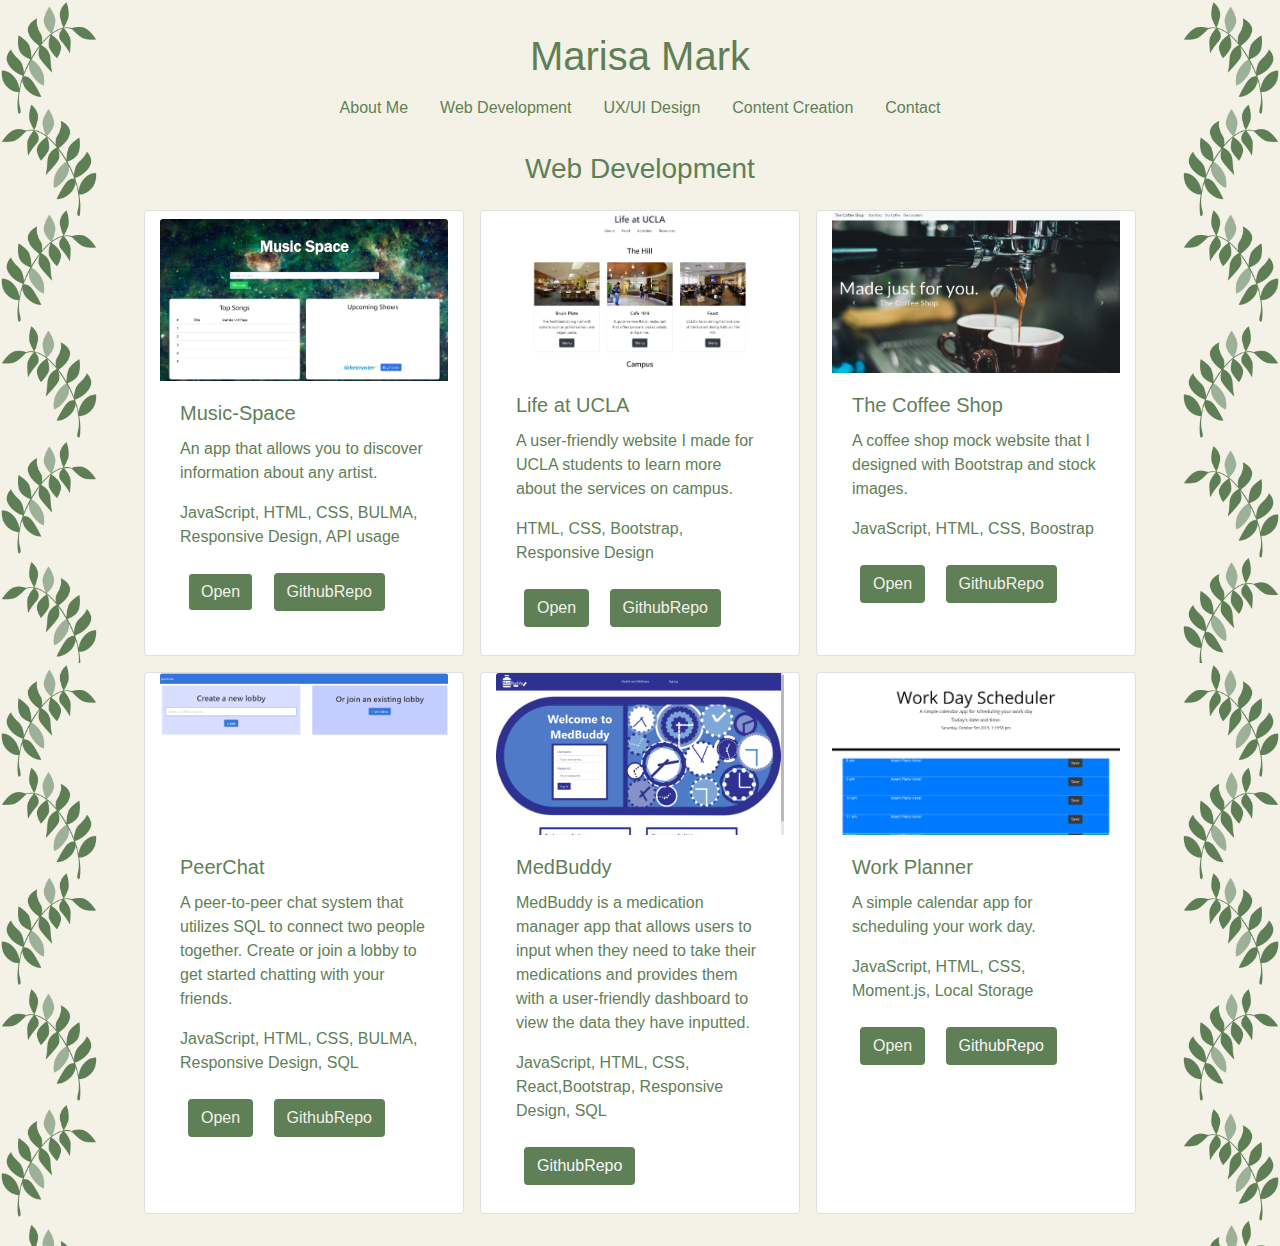
<file: index.html>
<!DOCTYPE html>
<html>
<meta charset="UTF-8">

<head>
    <title>
        Welcome to Marisa Mark's Portfolio!
    </title>
    <link rel="stylesheet" href="https://stackpath.bootstrapcdn.com/bootstrap/4.3.1/css/bootstrap.min.css"
        integrity="sha384-ggOyR0iXCbMQv3Xipma34MD+dH/1fQ784/j6cY/iJTQUOhcWr7x9JvoRxT2MZw1T" crossorigin="anonymous">
    <link rel="stylesheet" href="style.css">

</head>

<body id="webdesign">

    <header>
        <nav class="navbar navbar-expand-lg">
            <div class="col">
                <div class="row justify-content-center">
                    <a class="nav-item" href="index.html">
                        <h1 class="mt-4">Marisa Mark</h1>
                    </a>
                </div>
                <div class="row justify-content-center mb-3">
                    <a class="nav-item nav-link" href="aboutme.html">About Me<span class="sr-only">(current)</span></a>
                    <a class="nav-item nav-link active" href="index.html">Web Development</a>
                    <a class="nav-item nav-link active" href="UXUI.html">UX/UI Design</a>
                    <a class="nav-item nav-link active" href="contentcreation.html">Content Creation</a>
                    <a class="nav-item nav-link" href="contact.html">Contact</a>
                </div>
            </div>
        </nav>

    </header>
    <div class="container-fluid mb-4">
        <h3 class="mb-3 text-center">Web Development</h3>
        <!---Project #1: Music-Space -->
        <div class="row justify-content-center">
            <div class="card col-lg-3 col-md-8 col-sm-11 mt-2 mb-2 mr-2 ml-2" style="width: 15rem;">
                <img class="card-img-top mt-2" src="./images/musicspace.png" alt="Card image cap">
                <div class="card-body">
                    <h5 class="card-title">Music-Space</h5>
                    <p class="card-text">An app that allows you to discover information about any artist.</p>
                    <p class="card-text">JavaScript, HTML, CSS, BULMA, Responsive Design, API usage </p>
                    <a href="https://marisamark.github.io/Music-Space/" target="_blank"
                        class="btn btn-light mt-2 mb-2 mr-2 ml-2">Open</a>
                    <a href="https://github.com/marisamark/Music-Space.git" target="_blank"
                        class="btn mt-2 mb-2 mr-2 ml-2">GithubRepo</a>
                </div>
            </div>
            <!---New project, UCLA website-->
            <div class="card col-lg-3 col-md-8 col-sm-11 mt-2 mb-2 mr-2 ml-2" style="width: 15rem;">
                <img class="card-img-top" src="./images/lifeatUCLA.png" alt="Card image cap">
                <div class="card-body">
                    <h5 class="card-title">Life at UCLA</h5>
                    <p class="card-text"> A user-friendly website I made for UCLA students to learn more about
                        the services on campus.</p>
                    <p class="card-text">HTML, CSS, Bootstrap, Responsive Design</p>
                    <a href="https://marisamark.github.io/LifeAtUCLA/" target="_blank"
                        class="btn mt-2 mb-2 mr-2 ml-2">Open</a>
                    <a href="https://github.com/marisamark/LifeAtUCLA" target="_blank"
                        class="btn mt-2 mb-2 mr-2 ml-2">GithubRepo</a>
                </div>
            </div>
            <div class="card col-lg-3 col-md-8 col-sm-11 mt-2 mb-2 mr-2 ml-2" style="width: 15rem;">
                <img class="card-img-top" src="images/coffeeshop.png" alt="Card image cap">
                <div class="card-body">
                    <h5 class="card-title">The Coffee Shop</h5>
                    <p class="card-text">A coffee shop mock website that I designed with Bootstrap and stock
                        images.</p>
                    <p class="card-text">JavaScript, HTML, CSS, Boostrap</p>
                    <a href="https://marisamark.github.io/CoffeeShop/" target="_blank"
                        class="btn mt-2 mb-2 mr-2 ml-2">Open</a>
                    <a href="https://github.com/marisamark/CoffeeShop" target="_blank"
                        class="btn mt-2 mb-2 mr-2 ml-2">GithubRepo</a>
                </div>
            </div>
            <!---New project, project #2 -->
            <div class="card col-lg-3 col-md-8 col-sm-11 mt-2 mb-2 mr-2 ml-2" style="width: 15rem;">
                <img class="card-img-top" src="./images/peerChat.png" alt="Card image cap">
                <div class="card-body">
                    <h5 class="card-title">PeerChat</h5>
                    <p class="card-text"> A peer-to-peer chat system that utilizes SQL to connect two people
                        together. Create or join a lobby to get started chatting with your friends.</p>
                    <p class="card-text">JavaScript, HTML, CSS, BULMA, Responsive Design, SQL</p>
                    <a href="https://github.com/marisamark/peerChat.git" target="_blank"
                        class="btn mt-2 mb-2 mr-2 ml-2">Open</a>
                    <a href="https://github.com/marisamark/peerChat.git" target="_blank"
                        class="btn mt-2 mb-2 mr-2 ml-2">GithubRepo</a>
                </div>
            </div>
            <!---Project #3 -->
            <div class="card col-lg-3 col-md-8 col-sm-11 mt-2 mb-2 mr-2 ml-2" style="width: 15rem;">
                <img class="card-img-top" src="./images/medbuddy (2).png" alt="Card image cap">
                <div class="card-body">
                    <h5 class="card-title">MedBuddy</h5>
                    <p class="card-text"> MedBuddy is a medication manager app that allows users to input when
                        they need to take their medications and provides them with a user-friendly dashboard to view the
                        data they have inputted.</p>
                    <p class="card-text">JavaScript, HTML, CSS, React,Bootstrap, Responsive Design, SQL</p>
                    <a href="https://github.com/marisamark/MedBuddy-project" target="_blank"
                        class="btn text-light mt-2 mb-2 mr-2 ml-2">GithubRepo</a>
                </div>
            </div>

            <!---Project #5: Work Planner-->
            <div class="card col-lg-3 col-md-8 col-sm-11 mt-2 mb-2 mr-2 ml-2" style="width: 15rem;">
                <img class="card-img-top" src="./images/workplanner.png" alt="Card image cap">
                <div class="card-body">
                    <h5 class="card-title">Work Planner</h5>
                    <p class="card-text">A simple calendar app for scheduling your work day.</p>
                    <p class="card-text">JavaScript, HTML, CSS, Moment.js, Local Storage</p>
                    <a href="https://marisamark.github.io/workplanner/" target="_blank"
                        class="btn mt-2 mb-2 mr-2 ml-2">Open</a>
                    <a href="https://github.com/marisamark/workplanner.git" target="_blank"
                        class="btn text-light mt-2 mb-2 mr-2 ml-2">GithubRepo</a>
                </div>
            </div>
        </div>
    </div>
  

</body>

</html>
</file>
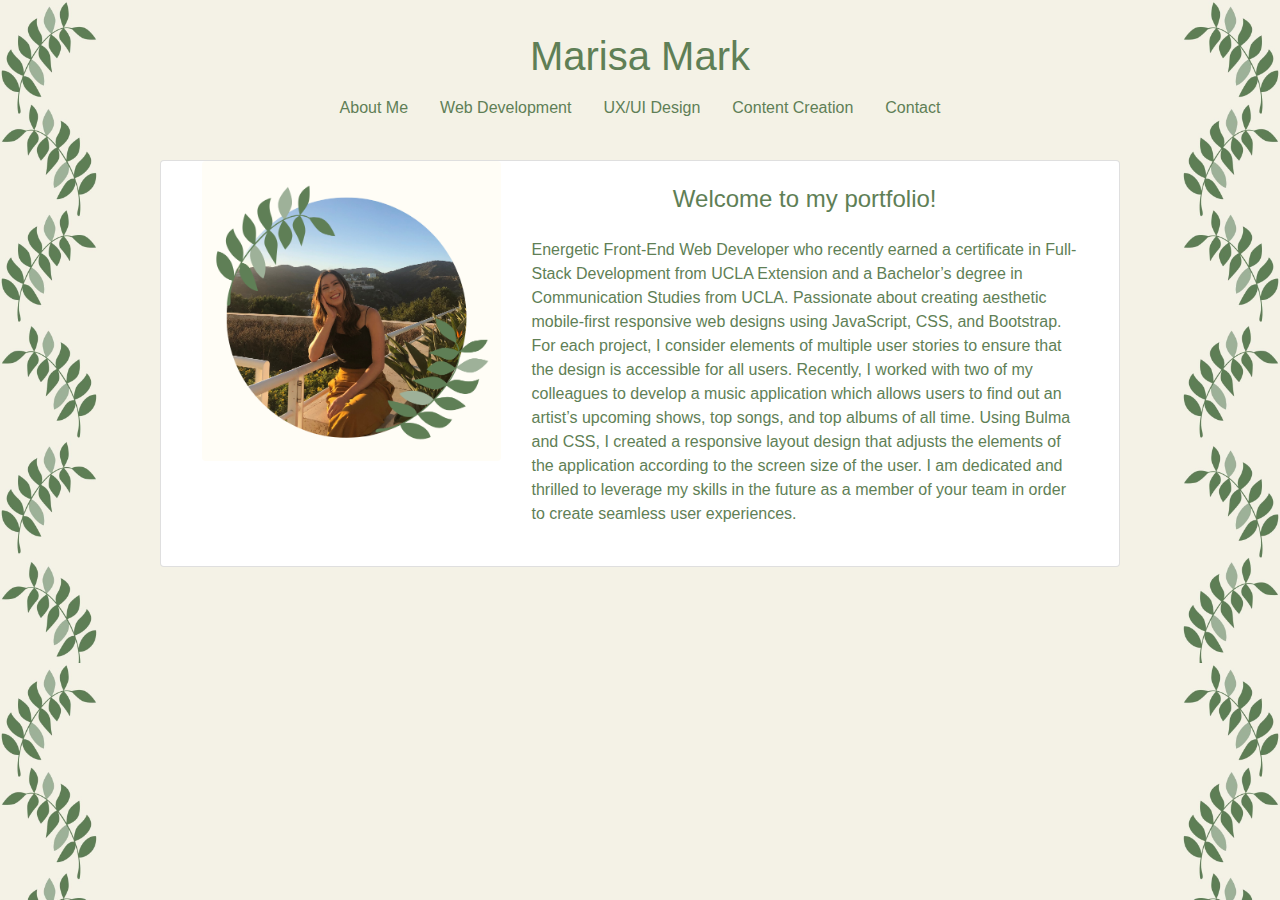
<file: aboutme.html>
<!DOCTYPE html>
<html>

<head>
    <meta charset="UTF-8">
    <title>

        Welcome to Marisa Mark's Portfolio!
    </title>
    <link rel="stylesheet" href="https://stackpath.bootstrapcdn.com/bootstrap/4.3.1/css/bootstrap.min.css"
        integrity="sha384-ggOyR0iXCbMQv3Xipma34MD+dH/1fQ784/j6cY/iJTQUOhcWr7x9JvoRxT2MZw1T" crossorigin="anonymous">
    <link rel="stylesheet" href="style.css">
</head>

<body id="aboutme">
        <!--Navbar-->
    <header>
        <nav class="navbar navbar-expand-lg">
            <div class="col">
                <div class="row justify-content-center">
                    <a class="nav-item" href="index.html">
                        <h1 class="mt-4">Marisa Mark</h1>
                    </a>
                </div>
                <div class="row justify-content-center mb-3">
                    <a class="nav-item nav-link" href="aboutme.html">About Me<span class="sr-only">(current)</span></a>
                    <a class="nav-item nav-link active" href="index.html">Web Development</a>
                    <a class="nav-item nav-link active" href="UXUI.html">UX/UI Design</a>
                    <a class="nav-item nav-link active" href="contentcreation.html">Content Creation</a>
                    <a class="nav-item nav-link" href="contact.html">Contact</a>
                </div>
            </div>
        </nav>
    </header>
    <!--intro paragraph and pro pic-->
    <div class="container-fluid mb-4">
        <div class="row justify-content-center">
            <div class="card mb-2 mt-2 w-75">
                <div class="row justify-content-center">
                    <div class="col-lg-4 col-md-9 col-sm-9">
                        <img src="./images/profilepic.png" class="img-fluid rounded mx-auto d-block;"
                            alt="Responsive image">
                    </div>

                    <div class="card-text col-lg-7 col-md-9 col-sm-9 mt-4 mb-4">
                        <h4 class="mb-4 text-center">Welcome to my portfolio!</h4>
                        <p id="aboutmetext">Energetic Front-End Web Developer who recently earned a certificate in Full-Stack Development
                            from UCLA Extension and a Bachelor’s degree in Communication Studies from UCLA. Passionate
                            about
                            creating aesthetic mobile-first responsive web designs using JavaScript, CSS, and Bootstrap.
                            For
                            each project, I consider elements of multiple user stories to ensure that the design is
                            accessible for all users. Recently, I worked with two of my colleagues to develop a music
                            application which allows users to find out an artist’s upcoming shows, top songs, and top
                            albums
                            of all time. Using Bulma and CSS, I created a responsive layout design that adjusts the
                            elements
                            of the application according to the screen size of the user. I am dedicated and thrilled to
                            leverage my skills in the future as a member of your team in order to create seamless user
                            experiences.
                        </p>

                    </div>
                </div>

            </div>

        </div>

    </div>

</body>

</html>
</file>
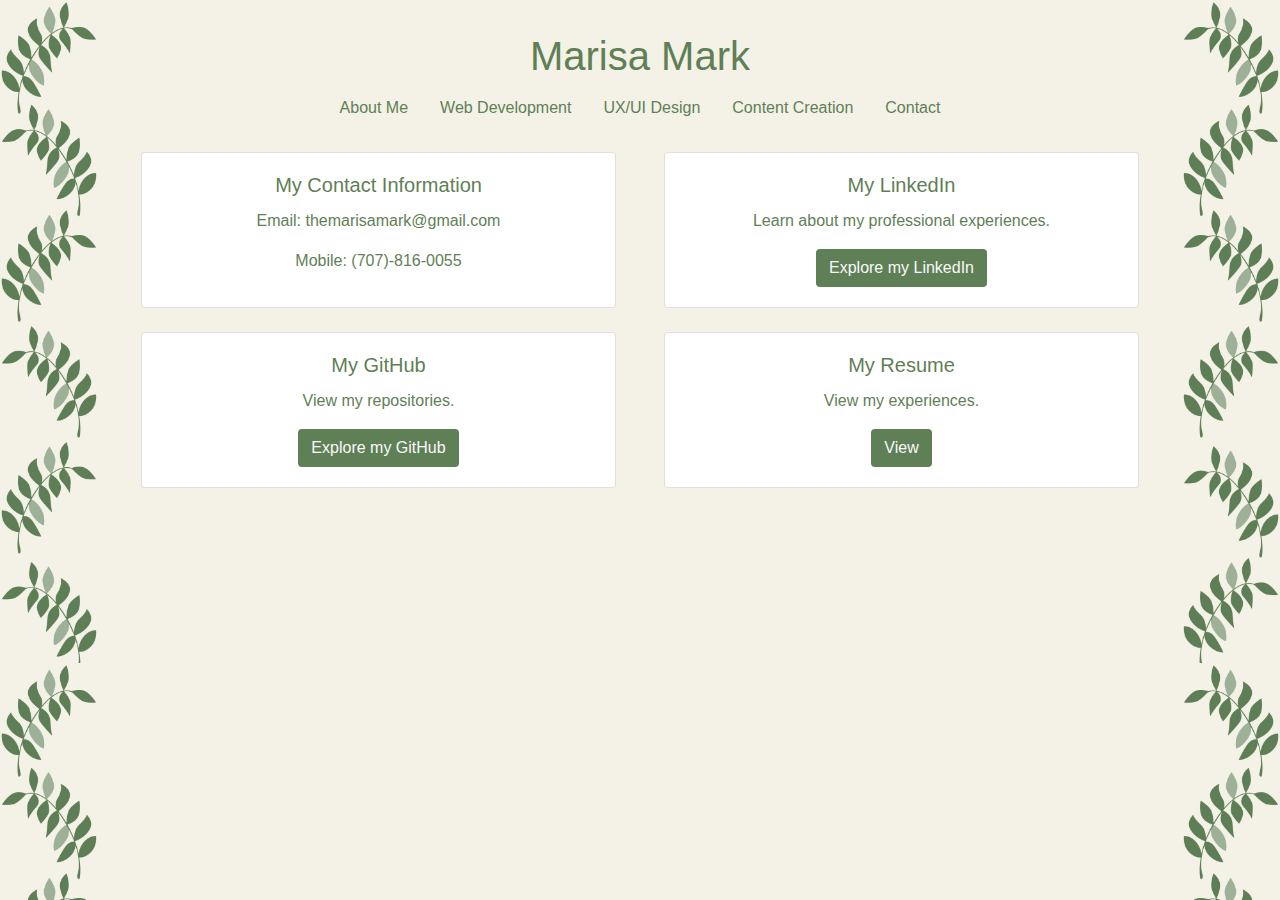
<file: contact.html>
<!DOCTYPE html>
<html>

<head>
 <meta charset="UTF-8">
  <title>
   
    Welcome to Marisa Mark's Portfolio!
  </title>
  <link rel="stylesheet" href="https://stackpath.bootstrapcdn.com/bootstrap/4.3.1/css/bootstrap.min.css"
    integrity="sha384-ggOyR0iXCbMQv3Xipma34MD+dH/1fQ784/j6cY/iJTQUOhcWr7x9JvoRxT2MZw1T" crossorigin="anonymous">
    <link rel="stylesheet" href="style.css">
</head>

<body id="contact">
<!--navbar-->
  <header>
    <nav class="navbar navbar-expand-lg">
      <div class="col">
          <div class="row justify-content-center">
              <a class="nav-item" href="index.html">
                  <h1 class="mt-4">Marisa Mark</h1>
              </a>
          </div>
          <div class="row justify-content-center mb-3">
              <a class="nav-item nav-link" href="aboutme.html">About Me<span class="sr-only">(current)</span></a>
              <a class="nav-item nav-link active" href="index.html">Web Development</a>
              <a class="nav-item nav-link active" href="UXUI.html">UX/UI Design</a>
              <a class="nav-item nav-link active" href="contentcreation.html">Content Creation</a>
              <a class="nav-item nav-link" href="contact.html">Contact</a>
          </div>
      </div>
  </nav>

  </header>
  <div class="container">
    <div class="row justify-content-center">
<!--contact info-->
      <div class="card col-lg-5 col-sm-12 mb-4 mr-4 ml-4 text-center">
        <div class="card-body">
          <h5 class="card-title">My Contact Information</h5>
          <p class="card-text">Email: themarisamark@gmail.com</p>
          <p class="card-text ">Mobile: (707)-816-0055</p>
        </div>
      </div>
<!--linkedin info-->
      <div class="card col-lg-5 col-sm-12 mb-4 mr-4 ml-4 text-center">
        <div class="card-body">
          <h5 class="card-title">My LinkedIn</h5>
          <p class="card-text">Learn about my professional experiences.</p>
          <a href="https://www.linkedin.com/in/marisa-mark/" target="_blank" class="btn text-light">Explore my LinkedIn</a>
        </div>
      </div>
<!--github info-->
      <div class="card col-lg-5 col-sm-12 mb-4 mr-4 ml-4 text-center">
        <div class="card-body">
          <h5 class="card-title">My GitHub</h5>
          <p class="card-text">View my repositories.</p>
          <a href="https://github.com/marisamark" target="_blank" class="btn text-light">Explore my GitHub</a>
        </div>
      </div>
<!--resume-->
      <div class="card col-lg-5 col-sm-12 mb-4 mr-4 ml-4 text-center">
        <div class="card-body">
          <h5 class="card-title">My Resume</h5>
          <p class="card-text">View my experiences.</p>
          <a href="MarisaMark_resume.pdf" target="_blank"class="btn text-light">View</a>
        </div>
      </div>
    </div> 

  </div>



</body>

</html>
</file>
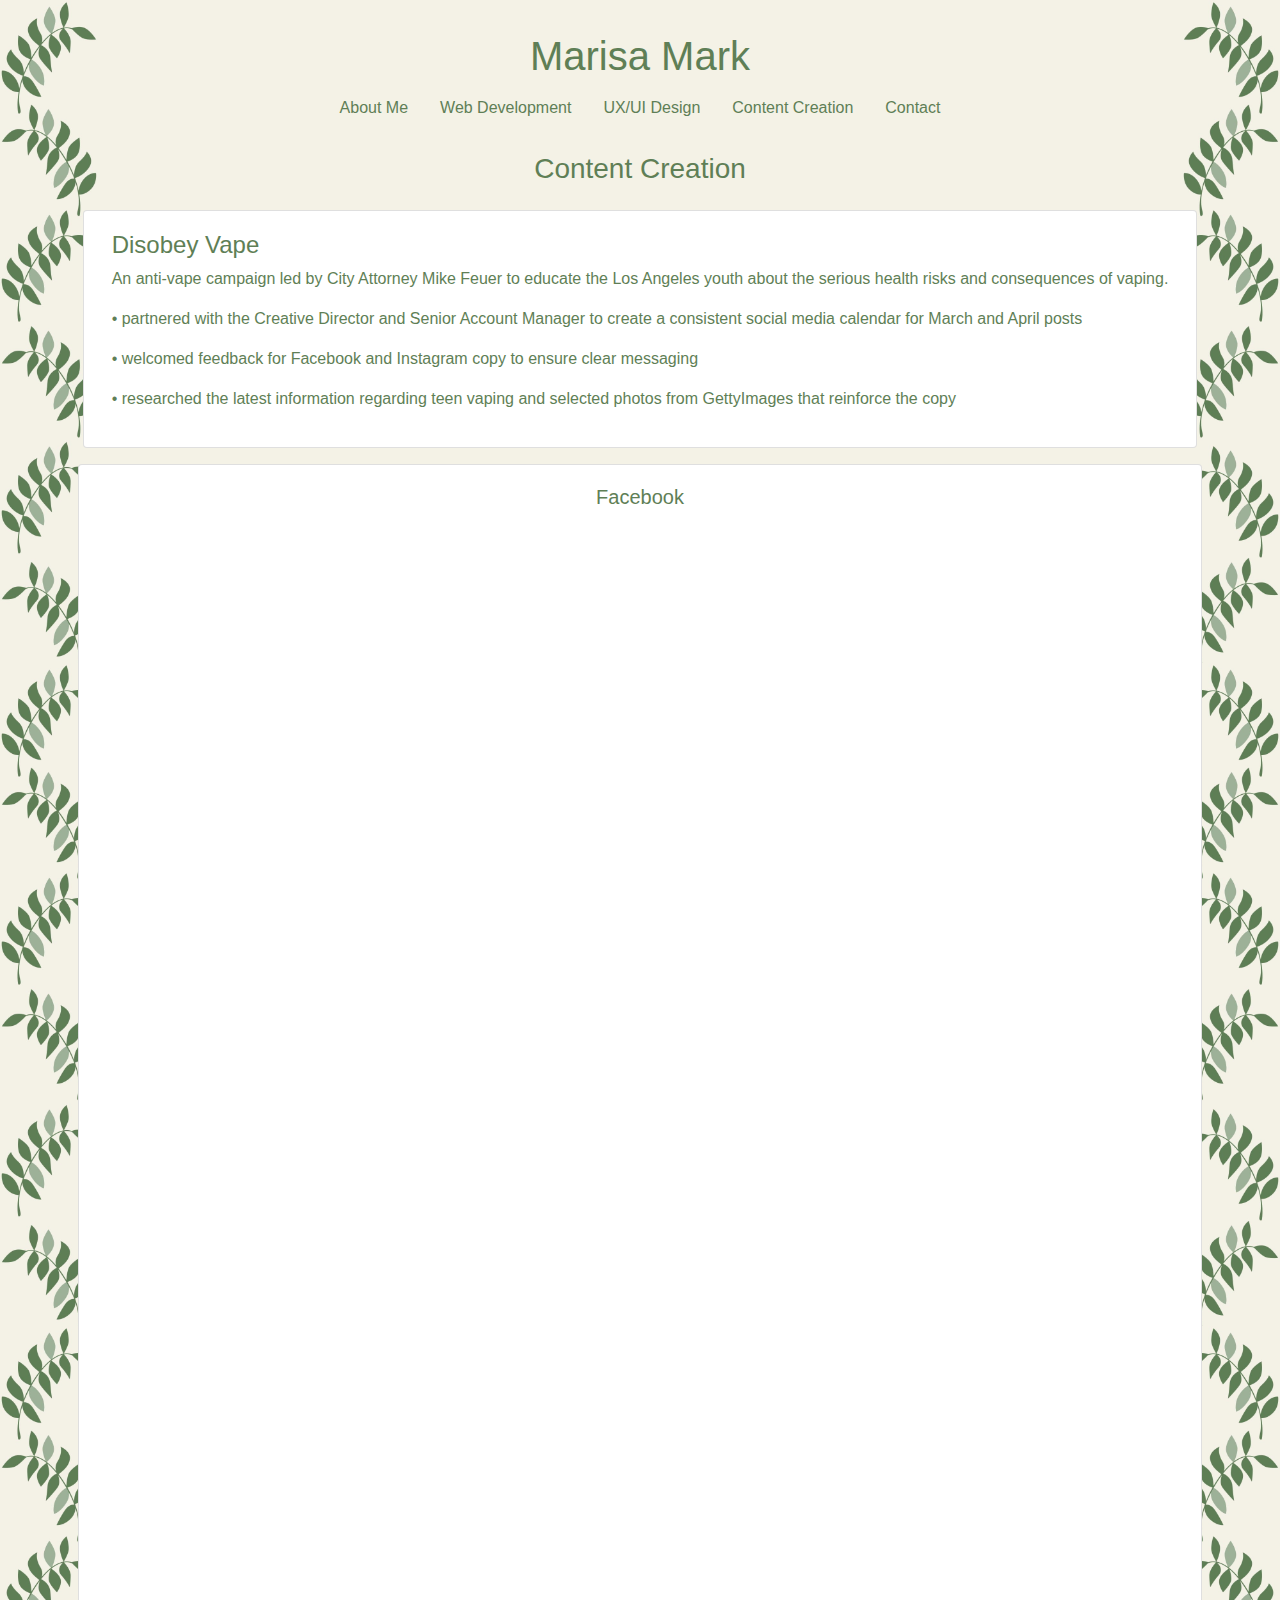
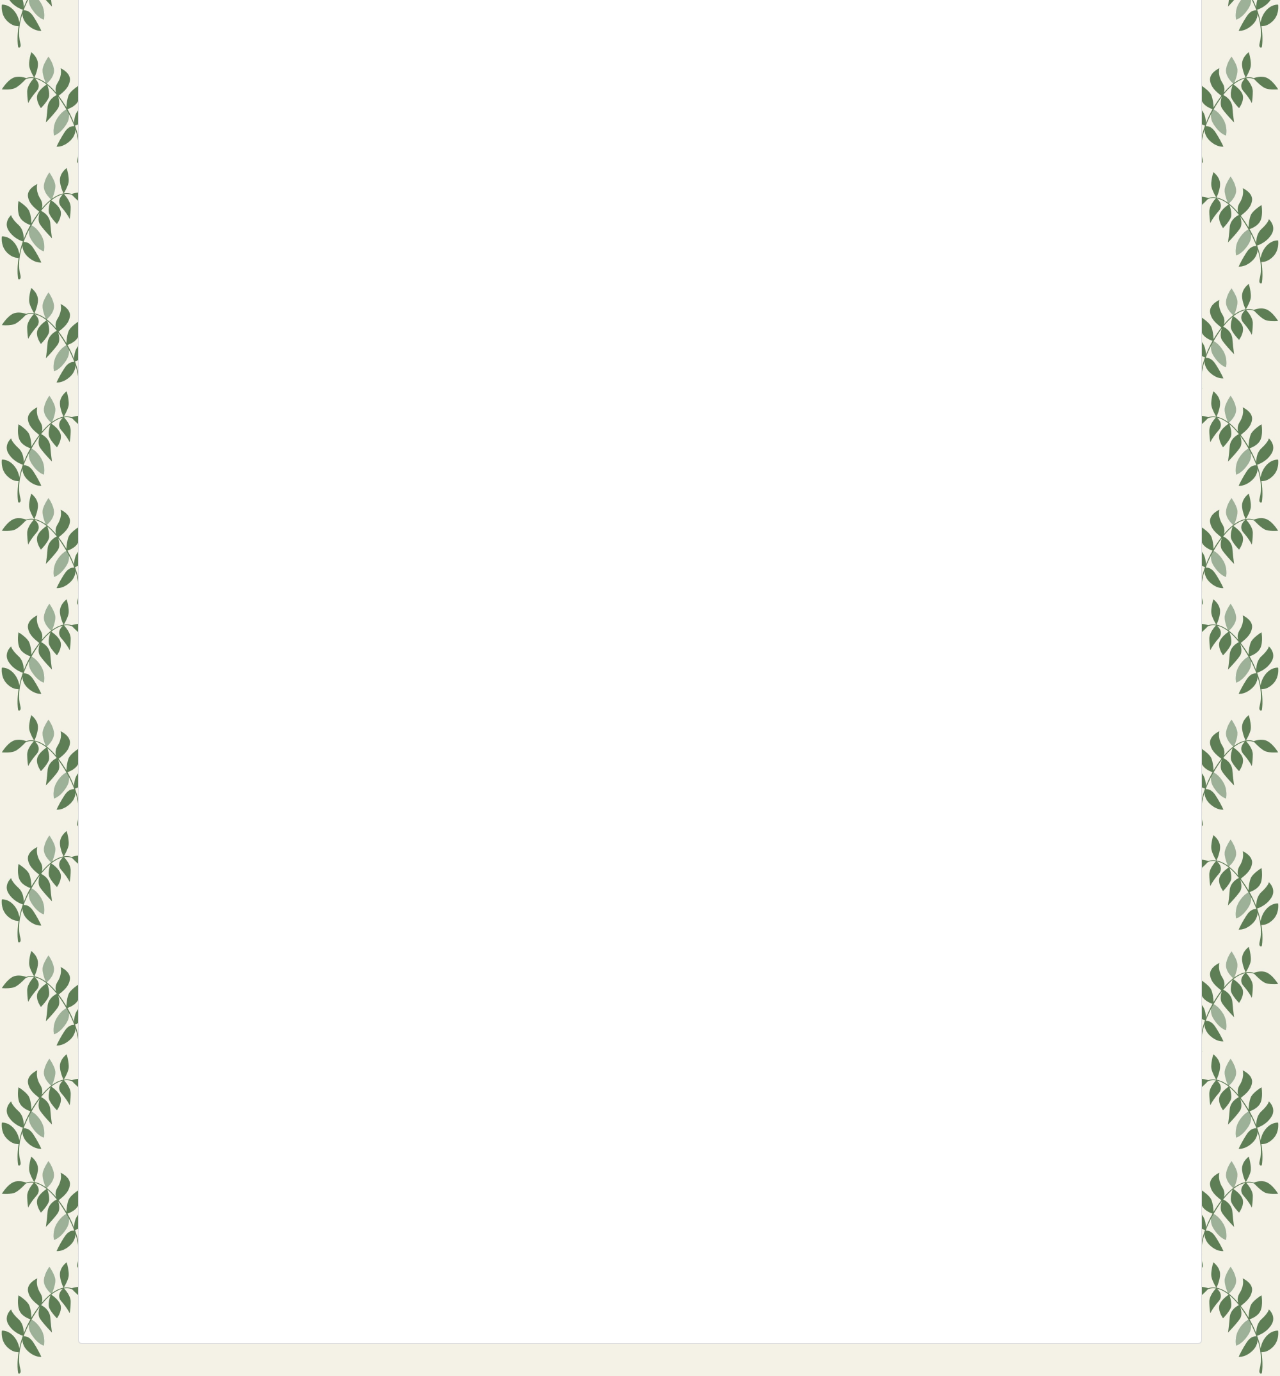
<file: contentcreation.html>
<!DOCTYPE html>
<html>

<head>
    <meta charset="UTF-8">
    <title>
        Welcome to Marisa Mark's Portfolio!
    </title>
    <link rel="stylesheet" href="https://stackpath.bootstrapcdn.com/bootstrap/4.3.1/css/bootstrap.min.css"
        integrity="sha384-ggOyR0iXCbMQv3Xipma34MD+dH/1fQ784/j6cY/iJTQUOhcWr7x9JvoRxT2MZw1T" crossorigin="anonymous">
    <link rel="stylesheet" href="style.css">
</head>

<body id="create">
    <!--Navbar-->
    <header>
        <nav class="navbar navbar-expand-lg">
            <div class="col">
                <div class="row justify-content-center">
                    <a class="nav-item" href="index.html">
                        <h1 class="mt-4">Marisa Mark</h1>
                    </a>
                </div>
                <div class="row justify-content-center mb-3">
                    <a class="nav-item nav-link" href="aboutme.html">About Me<span class="sr-only">(current)</span></a>
                    <a class="nav-item nav-link active" href="index.html">Web Development</a>
                    <a class="nav-item nav-link active" href="UXUI.html">UX/UI Design</a>
                    <a class="nav-item nav-link active" href="contentcreation.html">Content Creation</a>
                    <a class="nav-item nav-link" href="contact.html">Contact</a>
                </div>
            </div>
        </nav>
    </header>

    <div class="container mb-4">
        <div class="row justify-content-center">
            <h3 class="mb-3 text-center">Content Creation</h3>
        </div>


        <div class="row justify-content-center">

            <div class="card mt-2 mb-2 mr-2 ml-2 w-70">
                <div class="card-body mr-2 ml-2">
                    <a href="https://www.disobeyvape.com/">
                        <h4>Disobey Vape</h4>
                    </a>
                    <p>An anti-vape campaign led by City Attorney Mike Feuer to educate the Los Angeles youth about the
                        serious health risks and consequences of vaping. </p>
                    <p>• partnered with the Creative Director and Senior Account Manager to create a consistent social
                        media calendar for March and April posts</p>
                    <p>• welcomed feedback for Facebook and Instagram copy to ensure clear messaging</p>
                    <p>• researched the latest information regarding teen vaping and selected photos from GettyImages
                        that reinforce the copy</p>
                </div>
            </div>


            <div class="card mt-2 mb-2 mr-2 ml-2 w-70">
                <div class="card-body mr-2 ml-2">
                    <div class="row mr-2 ml-2 justify-content-center">
                        <h5>Facebook</h5>
                    </div>
                    <div class="row justify-content-center">
                        <iframe class="mr-2 ml-2 mt-2 mb-2"
                            src="https://www.facebook.com/plugins/post.php?href=https%3A%2F%2Fwww.facebook.com%2FDisobeyVape%2Fposts%2F257497805646172%3A0&width=500"
                            width="500" height="702" style="border:none;overflow:hidden" scrolling="no" frameborder="0"
                            allowTransparency="true" allow="encrypted-media"></iframe>
                        <iframe class="mr-2 ml-2 mt-2 mb-2"
                            src="https://www.facebook.com/plugins/post.php?href=https%3A%2F%2Fwww.facebook.com%2FDisobeyVape%2Fposts%2F251236516272301%3A0&width=500"
                            width="500" height="710" style="border:none;overflow:hidden" scrolling="no" frameborder="0"
                            allowTransparency="true" allow="encrypted-media"></iframe>
                        <iframe class="mr-2 ml-2 mt-2 mb-2"
                            src="https://www.facebook.com/plugins/post.php?href=https%3A%2F%2Fwww.facebook.com%2FDisobeyVape%2Fposts%2F255871235808829&width=500"
                            width="500" height="558" style="border:none;overflow:hidden" scrolling="no" frameborder="0"
                            allowTransparency="true" allow="encrypted-media"></iframe>
              
                        <iframe class="mr-2 ml-2 mt-2 mb-2"
                            src="https://www.facebook.com/plugins/post.php?href=https%3A%2F%2Fwww.facebook.com%2FDisobeyVape%2Fposts%2F249977299731556&width=500"
                            width="500" height="537" style="border:none;overflow:hidden" scrolling="no" frameborder="0"
                            allowTransparency="true" allow="encrypted-media"></iframe>
                        <iframe class="mr-2 ml-2 mt-2 mb-2"
                            src="https://www.facebook.com/plugins/post.php?href=https%3A%2F%2Fwww.facebook.com%2FDisobeyVape%2Fposts%2F239280267467926&width=500"
                            width="500" height="537" style="border:none;overflow:hidden" scrolling="no" frameborder="0"
                            allowTransparency="true" allow="encrypted-media"></iframe>
                        <iframe class="mr-2 ml-2 mt-2 mb-2"
                            src="https://www.facebook.com/plugins/post.php?href=https%3A%2F%2Fwww.facebook.com%2FDisobeyVape%2Fposts%2F230312085031411&width=500"
                            width="500" height="537" style="border:none;overflow:hidden" scrolling="no" frameborder="0"
                            allowTransparency="true" allow="encrypted-media"></iframe>
                        <iframe class="mr-2 ml-2 mt-2 mb-2"
                            src="https://www.facebook.com/plugins/post.php?href=https%3A%2F%2Fwww.facebook.com%2FDisobeyVape%2Fposts%2F225699838825969&width=500"
                            width="500" height="537" style="border:none;overflow:hidden" scrolling="no" frameborder="0"
                            allowTransparency="true" allow="encrypted-media"></iframe>
                    </div>
                </div>
            </div>



        </div>
    </div>


</body>

</html>
</file>
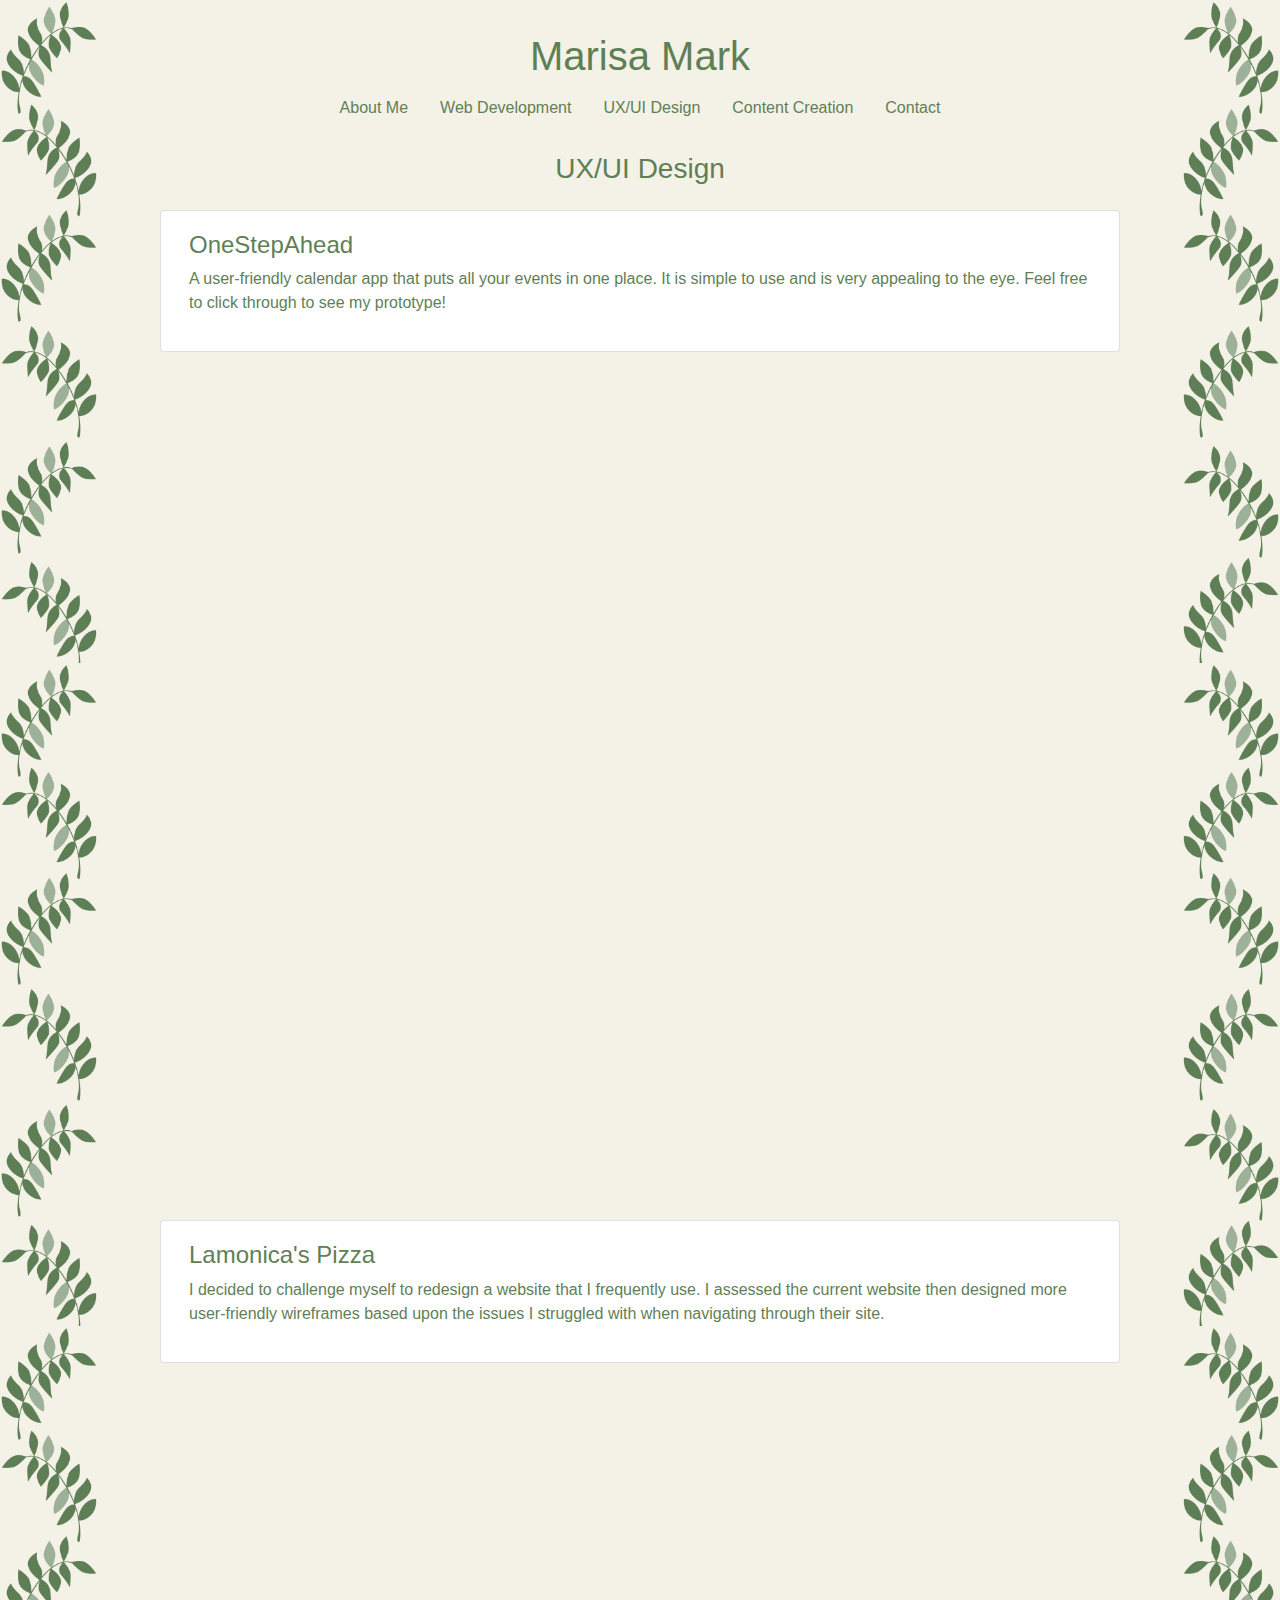
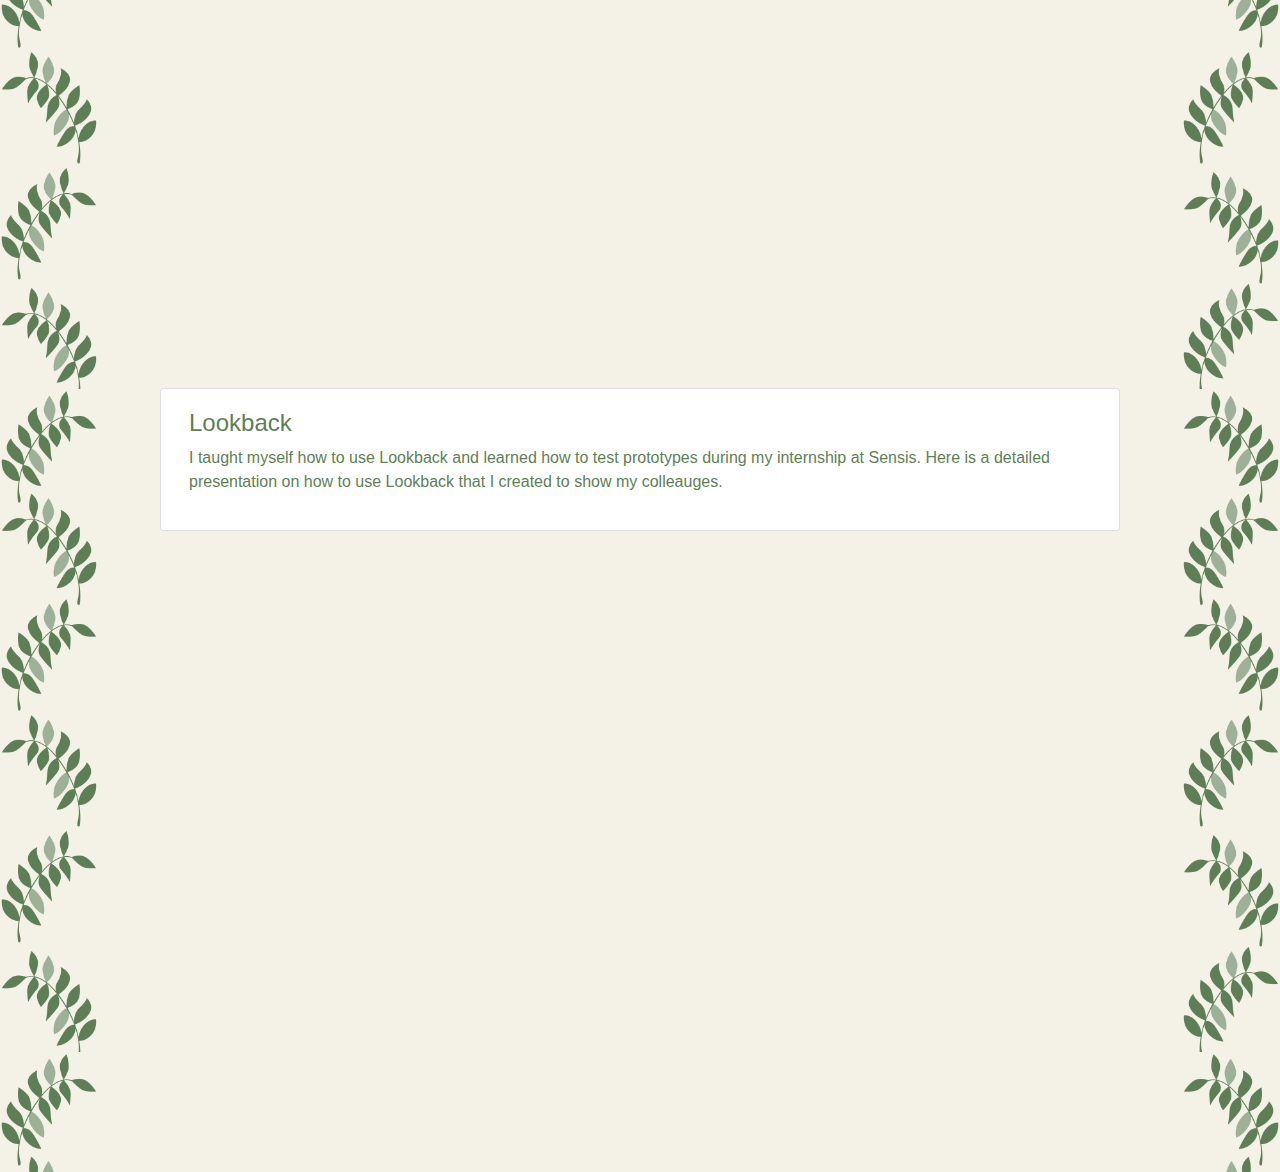
<file: UXUI.html>
<!DOCTYPE html>
<html>
<meta charset="UTF-8">

<head>
    <title>
        Welcome to Marisa Mark's Portfolio!
    </title>
    <link rel="stylesheet" href="https://stackpath.bootstrapcdn.com/bootstrap/4.3.1/css/bootstrap.min.css"
        integrity="sha384-ggOyR0iXCbMQv3Xipma34MD+dH/1fQ784/j6cY/iJTQUOhcWr7x9JvoRxT2MZw1T" crossorigin="anonymous">
    <link rel="stylesheet" href="style.css">

</head>

<body id="webdesign">

    <header>
        <nav class="navbar navbar-expand-lg">
            <div class="col">
                <div class="row justify-content-center">
                    <a class="nav-item" href="index.html">
                        <h1 class="mt-4">Marisa Mark</h1>
                    </a>
                </div>
                <div class="row justify-content-center mb-3">
                    <a class="nav-item nav-link" href="aboutme.html">About Me<span class="sr-only">(current)</span></a>
                    <a class="nav-item nav-link active" href="index.html">Web Development</a>
                    <a class="nav-item nav-link active" href="UXUI.html">UX/UI Design</a>
                    <a class="nav-item nav-link active" href="contentcreation.html">Content Creation</a>
                    <a class="nav-item nav-link" href="contact.html">Contact</a>
                </div>
            </div>
        </nav>

    </header>
    <div class="container-fluid mb-4">

        <div class="row justify-content-center">
            <h3 class="mb-3 text-center">UX/UI Design</h3>
        </div>

        <div class="row justify-content-center">
   
            <div class="card mt-2 mb-4 mr-2 ml-2 w-75">
               <div class="card-body mr-2 ml-2">
                       <h4>OneStepAhead</h4>
                   <p>A user-friendly calendar app that puts all your events in one place. It is simple to use and is very appealing to the eye. Feel free to click through to see my prototype!</p>
               </div>
           </div>
    
    </div>
<div class="row justify-content-center">
         <iframe width="375" class="mb-4" height="812" src="https://xd.adobe.com/embed/c1a2d52f-30bc-4a8f-6cce-8d88538813d0-b793/?fullscreen&hints=off" frameborder="0" allowfullscreen></iframe>
    
   
</div>


        <div class="row justify-content-center">
   
            <div class="card mt-2 mb-4 mr-2 ml-2 w-75">
               <div class="card-body mr-2 ml-2">
                       <h4>Lamonica's Pizza</h4>
                   <p>I decided to challenge myself to redesign a website that I frequently use. I assessed the current website then designed more user-friendly wireframes based upon the issues I struggled with when navigating through their site. </p>
               </div>
           </div>
    
    </div>
    
    <div class="row justify-content-center">
        <iframe id="lamonicas" class="mb-4" src="https://docs.google.com/presentation/d/e/2PACX-1vR5Yi3ZfrppK_iMGzJ47vXc8jLqORo-SLvQJFjqMvfR8DXXuZZg77jOCeaafMoFyA/embed?start=true&loop=true&delayms=5000" frameborder="0" width="960" height="569" allowfullscreen="true" mozallowfullscreen="true" webkitallowfullscreen="true"></iframe>
    </div>
        <div class="row justify-content-center">
   
             <div class="card mt-2 mb-4 mr-2 ml-2 w-75">
                <div class="card-body mr-2 ml-2">
                        <h4>Lookback</h4>
                    
                    <p>I taught myself how to use Lookback and learned how to test prototypes during my internship at Sensis. Here is a detailed presentation on how to use Lookback that I created to show my colleauges. </p>
                </div>
            </div>

    </div>

    <div class="row justify-content-center">
        <iframe id="lookback"class="mb-4"  src="https://docs.google.com/presentation/d/e/2PACX-1vQWO9vJEphCcZCxdwljhipDiM5-rIdo7McrBJMXpkdoXbBcsrAlGVihw0xrMlenbFgQFAPpw7OGcxfK/embed?start=true&loop=true&delayms=5000" width="960";
        height="569" frameborder="0"  allowfullscreen="true" mozallowfullscreen="true" webkitallowfullscreen="true"></iframe>
    </div>

 




    </div>

</body>

</html>
</file>
<file: style.css>
#webdesign, body {
  background: url("images/background1.jpg");
  background-repeat: repeat-y;
  background-size: contain;
margin: auto;
padding: 0px;
width: 100%;
}

#contact, #aboutme {
  background: url("images/background1.jpg");
  background-size: cover;
  height: 100%;
}

#card1 {
  margin-right: 100px;
}


#lookback {
  padding: 0px;
}

h1, h2, h3, h4, h5, p, .nav-link, .card-title, .card-text {
  color: 	#5F7F56;
}

.btn {
  background-color: #5F7F56;
  color: #f4f1e8;


}
a:hover{
  color:  #8DB18D;
}




@media only screen and (max-width: 1024px) {
  #lookback, #lamonicas {
    padding-left: 100px;
    padding-right: 100px;
  }
  #contact, #aboutme{
    background: url("images/background1.jpg");
    background-repeat: repeat-y;
    background-size: contain;
  margin: auto;
  padding: 0px;
  width: 100%;
  }
}

/* Large devices (laptops/desktops, 992px and up) */
@media only screen and (max-width: 992px) {

#lookback, #lamonicas {
  padding-left: 110px;
  padding-right: 110px;
}

#contact, #aboutme{
  background: url("images/background1.jpg");
  background-repeat: repeat-y;
  background-size: contain;
margin: auto;
padding: 0px;
width: 100%;
}
  }
  
/*   
Medium devices (landscape tablets, 768px and up) */
  @media only screen and (max-width: 768px) {
    #lookback, #lamonicas {
      padding-left: 110px;
      padding-right: 110px;
    }
    #contact, #aboutme{
      background: url("images/background1.jpg");
      background-repeat: repeat-y;
      background-size: contain;
    margin: auto;
    padding: 0px;
    width: 100%;
    }
    }
  
/* small devices (phones, 600px and down)  */
@media only screen and (max-width: 480px) {
  #lookback, #lamonicas {
    padding-left: 110px;
    padding-right: 110px;
  }
  #webdesign, body, #contact, #aboutme {
    background: url("images/backgroundmobile.png");
    background-repeat: repeat-y;
    background-size: contain;
  margin: auto;
  padding: 0px;
  width: 100%;
  }

    }
</file>
